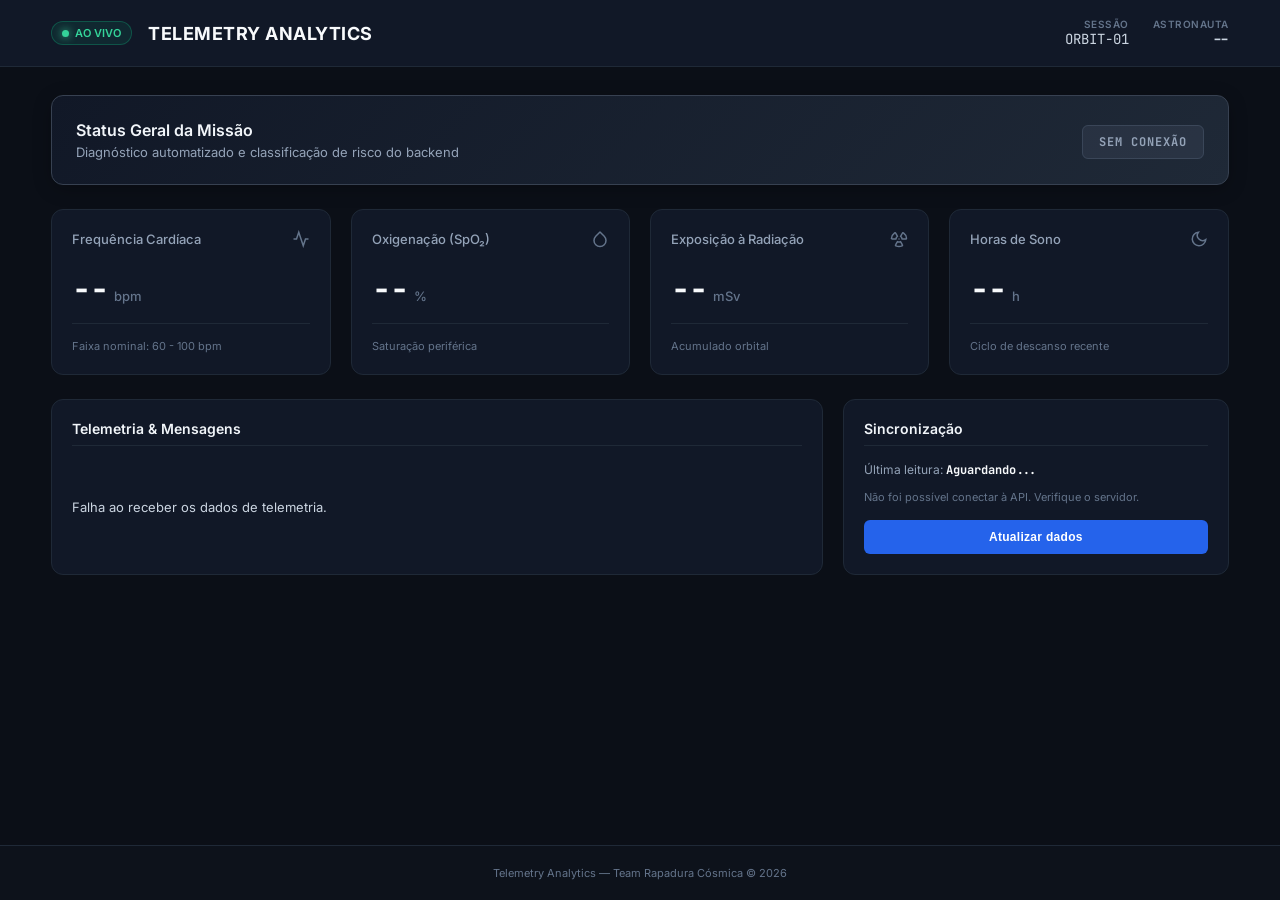
<file: index.html>
<!DOCTYPE html>
<html lang="pt-br">
<head>
    <meta charset="UTF-8">
    <meta name="viewport" content="width=device-width, initial-scale=1.0">
    <title>Telemetry Analytics | Mission Control</title>
    <!-- Importando a fonte técnica Space Grotesk / Inter -->
    <link href="https://fonts.googleapis.com/css2?family=Inter:wght@300;400;500;600;700&family=JetBrains+Mono:wght@400;700&display=swap" rel="stylesheet">
    <link rel="stylesheet" href="estilizacao_dashboard.css">
</head>
<body>

    <!-- BARRA SUPERIOR DE TELEMETRIA -->
    <header class="mission-header">
        <div class="brand-group">
            <div class="live-indicator">
                <span class="pulse-dot"></span>
                <span>AO VIVO</span>
            </div>
            <h1>TELEMETRY ANALYTICS</h1>
        </div>

        <div class="mission-meta">
            <div class="meta-item">
                <span class="meta-label">SESSÃO</span>
                <span class="meta-value">ORBIT-01</span>
            </div>
            <div class="meta-item astronaut-badge">
                <span class="meta-label">ASTRONAUTA</span>
                <strong id="astronautId">--</strong>
            </div>
        </div>
    </header>

    <main class="dashboard-container">

        <!-- PAINEL DE STATUS DA MISSÃO -->
        <section class="status-banner">
            <div class="status-info">
                <h2>Status Geral da Missão</h2>
                <p>Diagnóstico automatizado e classificação de risco do backend</p>
            </div>
            <div class="status-badge-wrapper">
                <span id="riskLevel" class="loading">CARREGANDO</span>
            </div>
        </section>

        <!-- GRID DE INDICADORES BIOMÉTRICOS -->
        <section class="metrics-grid">

            <div class="metric-card">
                <div class="card-header">
                    <h3>Frequência Cardíaca</h3>
                    <svg class="card-icon" viewBox="0 0 24 24" fill="none" stroke="currentColor" stroke-width="2"><path d="M22 12h-4l-3 9L9 3l-3 9H2"/></svg>
                </div>
                <div class="metric-value-group">
                    <strong id="heartRate">--</strong>
                    <span class="unit">bpm</span>
                </div>
                <div class="metric-footer">
                    <span>Faixa nominal: 60 - 100 bpm</span>
                </div>
            </div>

            <div class="metric-card">
                <div class="card-header">
                    <h3>Oxigenação (SpO₂)</h3>
                    <svg class="card-icon" viewBox="0 0 24 24" fill="none" stroke="currentColor" stroke-width="2" stroke-linecap="round" stroke-linejoin="round"><path d="M12 2.69l5.66 5.66a8 8 0 1 1-11.31 0z"/></svg>
                </div>
                <div class="metric-value-group">
                    <strong id="spo2">--</strong>
                    <span class="unit">%</span>
                </div>
                <div class="metric-footer">
                    <span>Saturação periférica</span>
                </div>
            </div>

            <div class="metric-card">
                <div class="card-header">
                    <h3>Exposição à Radiação</h3>
                    <svg class="card-icon" viewBox="0 0 24 24" fill="none" stroke="currentColor" stroke-width="2" stroke-linecap="round" stroke-linejoin="round"><path d="M12 12h0.01"/><path d="M7.5 4.2c-.3-.5-.9-.7-1.3-.4C3.9 5.5 2.3 8.1 2 11c-.1.5.4 1 1 1h5c0-1.5.8-2.8 2-3.4-1.1-1.9-2-3.5-2.5-4.4z"/><path d="M21 12c.6 0 1-.4 1-1-.3-2.9-1.8-5.5-4.1-7.1-.4-.3-1.1-.2-1.3.3-.6.9-1.5 2.5-2.6 4.3 1.2.7 2 2 2 3.5h5z"/><path d="M7.5 19.8c-.3.5-.1 1.1.4 1.3 2.6 1.2 5.6 1.2 8.2 0 .5-.2.7-.8.4-1.3-.5-.9-1.4-2.5-2.5-4.3-1.2.7-2.8.7-4 0-1.1 1.8-2 3.4-2.5 4.3z"/></svg>
                </div>
                <div class="metric-value-group">
                    <strong id="radiation">--</strong>
                    <span class="unit">mSv</span>
                </div>
                <div class="metric-footer">
                    <span>Acumulado orbital</span>
                </div>
            </div>

            <div class="metric-card">
                <div class="card-header">
                    <h3>Horas de Sono</h3>
                    <svg class="card-icon" viewBox="0 0 24 24" fill="none" stroke="currentColor" stroke-width="2"><path d="M21 12.79A9 9 0 1 1 11.21 3 7 7 0 0 0 21 12.79z"/></svg>
                </div>
                <div class="metric-value-group">
                    <strong id="sleep">--</strong>
                    <span class="unit">h</span>
                </div>
                <div class="metric-footer">
                    <span>Ciclo de descanso recente</span>
                </div>
            </div>

        </section>

        <!-- SEÇÃO INFERIOR: ALERTAS E CONTROLES -->
        <div class="lower-grid">
            
            <!-- ALERTAS DO SISTEMA -->
            <section class="panel alerts-panel">
                <div class="panel-header">
                    <h2>Telemetria & Mensagens</h2>
                </div>
                <div class="alert-body">
                    <div id="alertMessage">Aguardando análise da telemetria...</div>
                </div>
            </section>

            <!-- PAINEL DE CONTROLE / HISTÓRICO -->
            <section class="panel control-panel">
                <div class="panel-header">
                    <h2>Sincronização</h2>
                </div>
                <div class="control-body">
                    <div class="timestamp-info">
                        <span>Última leitura:</span>
                        <strong id="timestamp">Aguardando...</strong>
                    </div>
                    <div id="connectionStatus" class="connection-status">
                        Conectando à API...
                    </div>
                    <button id="refreshButton" onclick="updateDashboard()">
                        Atualizar dados
                    </button>
                </div>
            </section>

        </div>

    </main>

    <footer class="mission-footer">
        <p>Telemetry Analytics — Team Rapadura Cósmica © 2026</p>
    </footer>

    <script src="aplicacao_dashboard.js"></script>
</body>
</html>
</file>
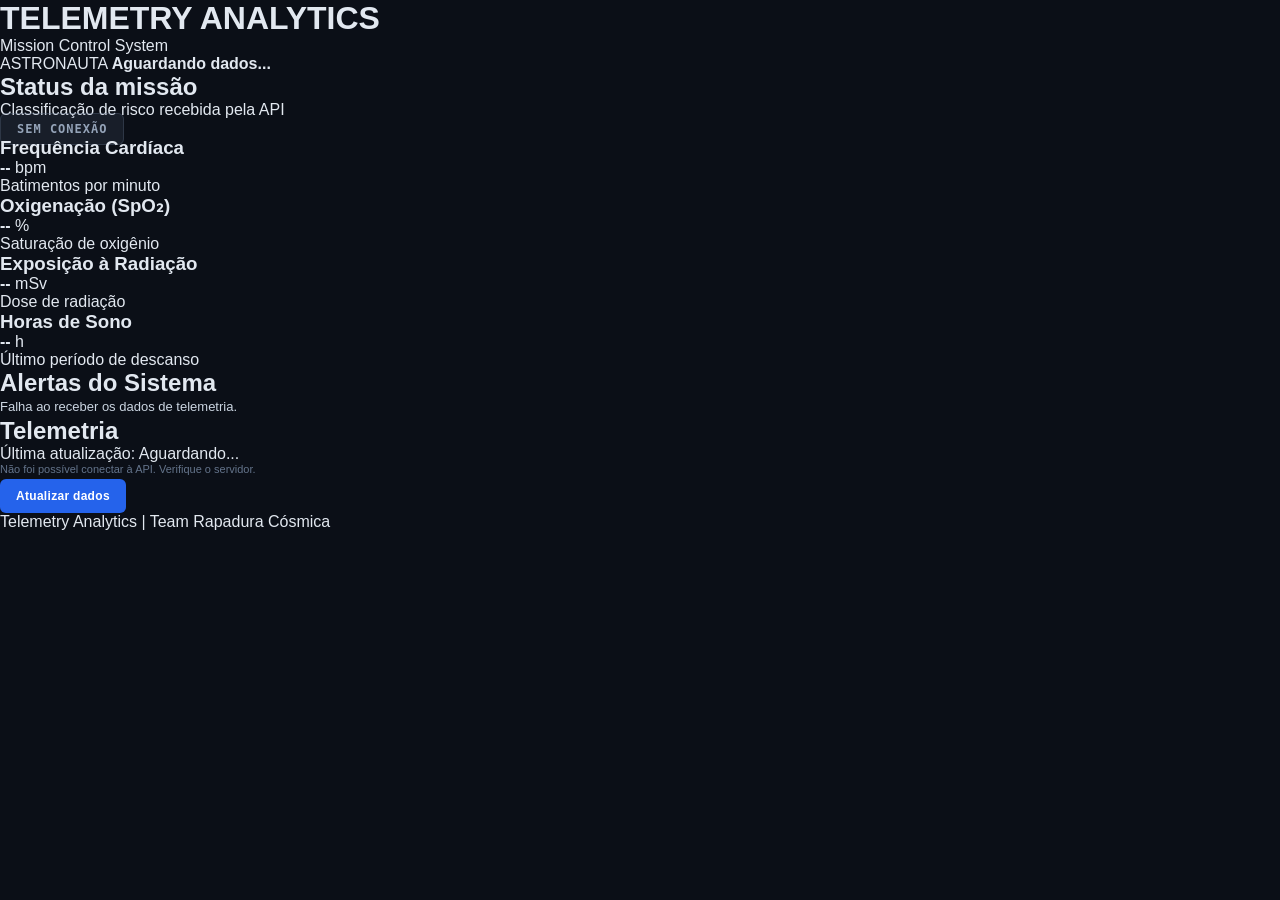
<file: dashboard.html>
<!DOCTYPE html>
<html lang="pt-br">

<head>
    <meta charset="UTF-8">
    <meta name="viewport" content="width=device-width, initial-scale=1.0">

    <title>Telemetry Analytics</title>

    <link rel="stylesheet" href="estilizacao_dashboard.css">

</head>

<body>

    <header>
        <div>
            <h1>TELEMETRY ANALYTICS</h1>
            <p>Mission Control System</p>
        </div>

        <div class="astronaut">
            <span>ASTRONAUTA</span>
            <strong id="astronautId">Aguardando dados...</strong>
        </div>
    </header>

    <main>

        <!-- STATUS DA MISSÃO -->
        <section class="status">
            <div>
                <h2>Status da missão</h2>
                <p>Classificação de risco recebida pela API</p>
            </div>

            <span id="riskLevel" class="loading">
                CARREGANDO
            </span>
        </section>


        <!-- INDICADORES BIOMÉTRICOS -->
        <section class="indicators">

            <div class="card">
                <h3>Frequência Cardíaca</h3>

                <p>
                    <strong id="heartRate">--</strong>
                    bpm
                </p>

                <span>Batimentos por minuto</span>
            </div>


            <div class="card">
                <h3>Oxigenação (SpO₂)</h3>

                <p>
                    <strong id="spo2">--</strong>
                    %
                </p>

                <span>Saturação de oxigênio</span>
            </div>


            <div class="card">
                <h3>Exposição à Radiação</h3>

                <p>
                    <strong id="radiation">--</strong>
                    mSv
                </p>

                <span>Dose de radiação</span>
            </div>


            <div class="card">
                <h3>Horas de Sono</h3>

                <p>
                    <strong id="sleep">--</strong>
                    h
                </p>

                <span>Último período de descanso</span>
            </div>

        </section>


        <!-- ALERTAS DO SISTEMA -->
        <section class="alerts">

            <h2>Alertas do Sistema</h2>

            <div id="alertMessage">
                Aguardando análise da telemetria...
            </div>

        </section>


        <!-- HISTÓRICO / ATUALIZAÇÃO -->
        <section class="history">

            <h2>Telemetria</h2>

            <p>
                Última atualização:
                <span id="timestamp">Aguardando...</span>
            </p>

            <p id="connectionStatus" class="connection-status">
                Conectando à API...
            </p>

            <button id="refreshButton" onclick="updateDashboard()">
                Atualizar dados
            </button>

        </section>

    </main>


    <footer>
        <p>Telemetry Analytics | Team Rapadura Cósmica</p>
    </footer>


    <script src="aplicacao_dashboard.js"></script>

</body>

</html>
</file>
<file: estilizacao_dashboard.css>
* {
    margin: 0;
    padding: 0;
    box-sizing: border-box;
}

body {
    font-family: 'Inter', -apple-system, BlinkMacSystemFont, "Segoe UI", Roboto, sans-serif;
    background-color: #0b0f17;
    color: #e2e8f0;
    min-height: 100vh;
    display: flex;
    flex-direction: column;
}

/* CABEÇALHO DO MISSION CONTROL */
.mission-header {
    background-color: #111827;
    padding: 18px 4%;
    display: flex;
    justify-content: space-between;
    align-items: center;
    border-bottom: 1px solid #1f2937;
}

.brand-group {
    display: flex;
    align-items: center;
    gap: 16px;
}

.live-indicator {
    display: flex;
    align-items: center;
    gap: 6px;
    background: rgba(16, 185, 129, 0.1);
    border: 1px solid rgba(16, 185, 129, 0.3);
    padding: 4px 10px;
    border-radius: 20px;
    font-size: 11px;
    font-weight: 600;
    color: #34d399;
}

.pulse-dot {
    width: 7px;
    height: 7px;
    background-color: #34d399;
    border-radius: 50%;
    box-shadow: 0 0 8px #34d399;
    animation: pulse 1.5s infinite;
}

@keyframes pulse {
    0% { transform: scale(0.95); opacity: 0.8; }
    50% { transform: scale(1.3); opacity: 1; box-shadow: 0 0 12px #34d399; }
    100% { transform: scale(0.95); opacity: 0.8; }
}

.mission-header h1 {
    font-size: 18px;
    font-weight: 700;
    letter-spacing: 0.5px;
    color: #f8fafc;
}

.mission-meta {
    display: flex;
    gap: 24px;
}

.meta-item {
    display: flex;
    flex-direction: column;
    align-items: flex-end;
}

.meta-label {
    font-size: 10px;
    color: #64748b;
    letter-spacing: 0.5px;
    font-weight: 600;
}

.meta-value, .astronaut-badge strong {
    font-family: 'JetBrains Mono', monospace;
    font-size: 14px;
    color: #cbd5e1;
}

/* CORPO PRINCIPAL */
.dashboard-container {
    width: 92%;
    max-width: 1300px;
    margin: 28px auto;
    flex: 1;
    display: flex;
    flex-direction: column;
    gap: 24px;
}

/* BANNER DE STATUS DA MISSÃO */
.status-banner {
    background: linear-gradient(135deg, #111827 0%, #1f2937 100%);
    border: 1px solid #374151;
    border-radius: 12px;
    padding: 24px;
    display: flex;
    justify-content: space-between;
    align-items: center;
    box-shadow: 0 4px 20px -2px rgba(0, 0, 0, 0.3);
}

.status-info h2 {
    font-size: 16px;
    font-weight: 600;
    color: #f1f5f9;
}

.status-info p {
    font-size: 13px;
    color: #94a3b8;
    margin-top: 4px;
}

/* ESTILOS DOS NÍVEIS DE RISCO */
#riskLevel {
    padding: 8px 16px;
    border-radius: 6px;
    font-family: 'JetBrains Mono', monospace;
    font-weight: 700;
    font-size: 12px;
    letter-spacing: 1px;
    text-transform: uppercase;
}

.nominal {
    background-color: rgba(16, 185, 129, 0.15);
    color: #34d399;
    border: 1px solid rgba(16, 185, 129, 0.4);
}

.warning {
    background-color: rgba(245, 158, 11, 0.15);
    color: #fbbf24;
    border: 1px solid rgba(245, 158, 11, 0.4);
}

.critical {
    background-color: rgba(239, 68, 68, 0.15);
    color: #f87171;
    border: 1px solid rgba(239, 68, 68, 0.4);
    animation: alert-pulse 1s infinite alternate;
}

@keyframes alert-pulse {
    0% { box-shadow: 0 0 0 0 rgba(239, 68, 68, 0.4); }
    100% { box-shadow: 0 0 12px 2px rgba(239, 68, 68, 0.6); }
}

.loading {
    background-color: rgba(100, 116, 139, 0.15);
    color: #94a3b8;
    border: 1px solid rgba(100, 116, 139, 0.3);
}

/* GRID DE INDICADORES (CARDS) */
.metrics-grid {
    display: grid;
    grid-template-columns: repeat(4, 1fr);
    gap: 20px;
}

.metric-card {
    background-color: #111827;
    border: 1px solid #1f2937;
    border-radius: 12px;
    padding: 20px;
    display: flex;
    flex-direction: column;
    justify-content: space-between;
    transition: transform 0.2s ease, border-color 0.2s ease;
}

.metric-card:hover {
    border-color: #374151;
    transform: translateY(-2px);
}

.card-header {
    display: flex;
    justify-content: space-between;
    align-items: center;
    margin-bottom: 12px;
}

.card-header h3 {
    font-size: 13px;
    font-weight: 500;
    color: #94a3b8;
}

.card-icon {
    width: 18px;
    height: 18px;
    color: #64748b;
}

.metric-value-group {
    display: flex;
    align-items: baseline;
    gap: 6px;
    margin: 8px 0;
}

.metric-value-group strong {
    font-family: 'JetBrains Mono', monospace;
    font-size: 32px;
    font-weight: 700;
    color: #f8fafc;
    letter-spacing: -1px;
}

.metric-value-group .unit {
    font-size: 13px;
    color: #64748b;
    font-weight: 500;
}

.metric-footer {
    border-top: 1px solid #1f2937;
    padding-top: 10px;
    margin-top: 4px;
}

.metric-footer span {
    font-size: 11px;
    color: #64748b;
}

/* GRID INFERIOR (ALERTAS E CONTROLES) */
.lower-grid {
    display: grid;
    grid-template-columns: 2fr 1fr;
    gap: 20px;
}

.panel {
    background-color: #111827;
    border: 1px solid #1f2937;
    border-radius: 12px;
    padding: 20px;
    display: flex;
    flex-direction: column;
}

.panel-header h2 {
    font-size: 14px;
    font-weight: 600;
    color: #f1f5f9;
    margin-bottom: 16px;
    border-bottom: 1px solid #1f2937;
    padding-bottom: 8px;
}

.alert-body {
    flex: 1;
    display: flex;
    align-items: center;
}

#alertMessage {
    font-size: 13px;
    color: #cbd5e1;
    line-height: 1.5;
}

.control-body {
    display: flex;
    flex-direction: column;
    gap: 12px;
}

.timestamp-info {
    font-size: 12px;
    color: #94a3b8;
}

.timestamp-info strong {
    font-family: 'JetBrains Mono', monospace;
    color: #f8fafc;
}

.connection-status {
    font-size: 11px;
    color: #64748b;
}

/* BOTÃO MODERNO */
button {
    background-color: #2563eb;
    color: #ffffff;
    border: none;
    padding: 10px 16px;
    border-radius: 6px;
    font-size: 12px;
    font-weight: 600;
    cursor: pointer;
    transition: background-color 0.2s, transform 0.1s;
    letter-spacing: 0.3px;
    margin-top: 4px;
}

button:hover {
    background-color: #1d4ed8;
}

button:active {
    transform: scale(0.98);
}

button:disabled {
    background-color: #374151;
    color: #94a3b8;
    cursor: not-allowed;
}

/* RODAPÉ */
.mission-footer {
    text-align: center;
    padding: 20px;
    border-top: 1px solid #1f2937;
    background-color: #0d121b;
    color: #64748b;
    font-size: 11px;
}

/* RESPONSIVIDADE */
@media (max-width: 1024px) {
    .metrics-grid {
        grid-template-columns: repeat(2, 1fr);
    }
    .lower-grid {
        grid-template-columns: 1fr;
    }
}

@media (max-width: 600px) {
    .metrics-grid {
        grid-template-columns: 1fr;
    }
    .mission-header {
        flex-direction: column;
        align-items: flex-start;
        gap: 12px;
    }
    .mission-meta {
        width: 100%;
        justify-content: space-between;
    }
}
</file>
